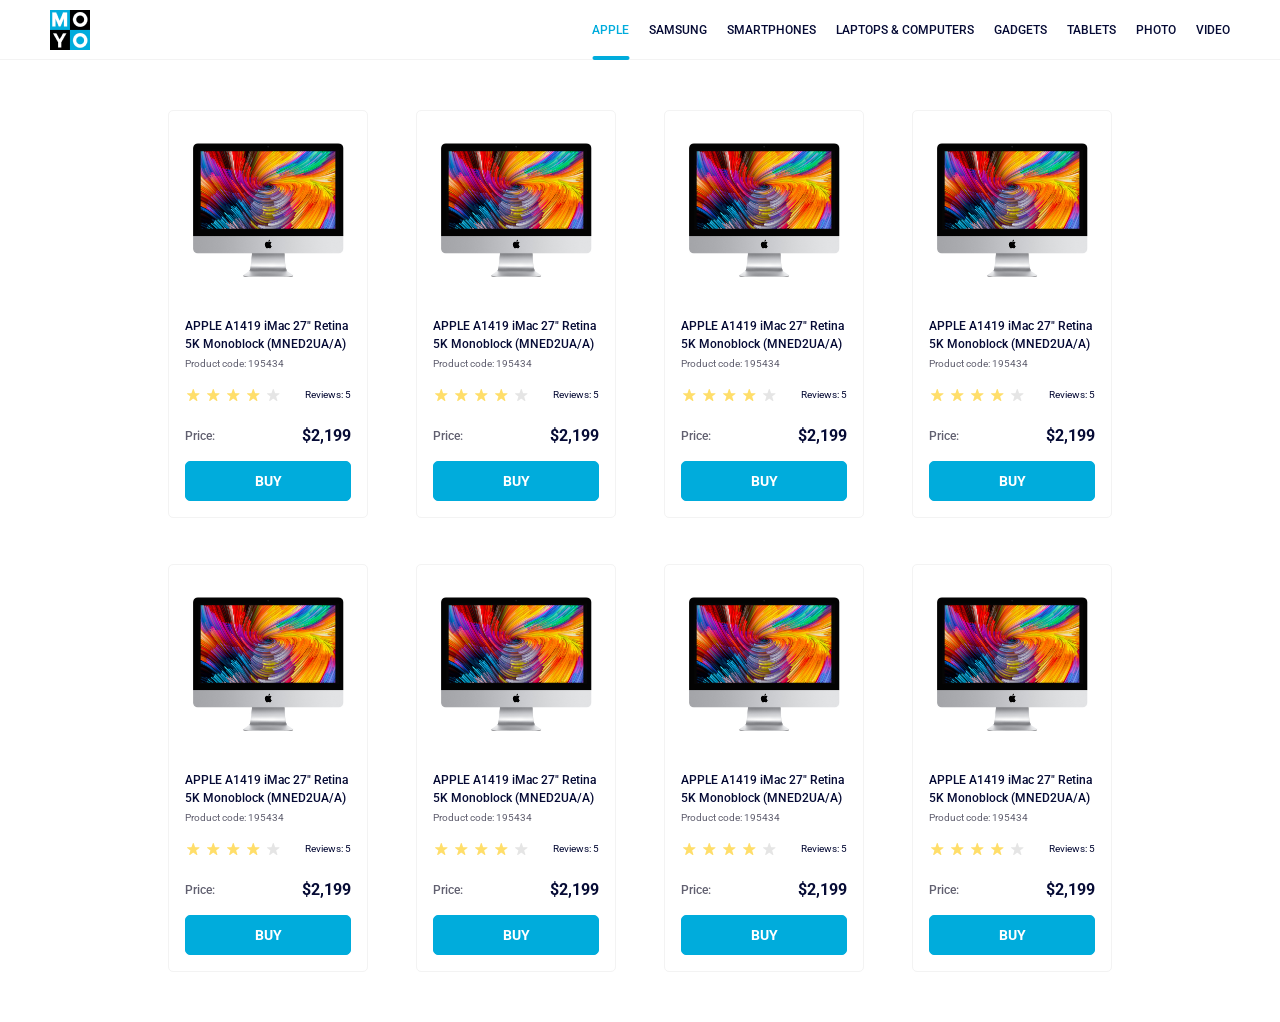
<file: index.html>
<!doctype html><html lang="en" class="page"><head><link rel="preconnect" href="https://fonts.gstatic.com"><link href="https://fonts.googleapis.com/css2?family=Roboto:wght@400;500;700&display=swap" rel="stylesheet"><title>Catalog</title><link rel="preconnect" href="https://fonts.gstatic.com"><link href="https://fonts.googleapis.com/css2?family=Roboto:wght@400;500;700&amp;display=swap" rel="stylesheet"><link rel="stylesheet" href="index.8a232bb3.css"></head><body class="page__body"> <header class="header"> <a href="#" class="header__logo"> <img class="header__logo-image" src="logo.eddae0ff.png" alt="Logo"> </a> <nav class="nav"> <ul class="nav__list"> <li class="nav__item"> <a href="#" class="is-active nav__link"> Apple </a> </li> <li class="nav__item"> <a href="#" class="nav__link"> Samsung </a> </li> <li class="nav__item"> <a href="#" class="nav__link"> Smartphones </a> </li> <li class="nav__item"> <a href="#" class="nav__link" data-qa="nav-hover"> Laptops & Computers </a> </li> <li class="nav__item"> <a href="#" class="nav__link"> Gadgets </a> </li> <li class="nav__item"> <a href="#" class="nav__link"> Tablets </a> </li> <li class="nav__item"> <a href="#" class="nav__link"> Photo </a> </li> <li class="nav__item"> <a href="#" class="nav__link"> Video </a> </li> </ul> </nav> </header> <main class="catalog"> <article class="card" data-qa="card"> <div class="card__image"> <img class="card__image-pic" src="imac.202c52ff.jpeg" alt="Apple iMac"> </div> <div class="card__body"> <h2 class="card__title"> APPLE A1419 iMac 27&quot; Retina 5K Monoblock (MNED2UA/A) </h2> <p class="card__code">Product code: 195434</p> <div class="card__rating"> <div class="stars stars--4"> <span class="stars__item"></span> <span class="stars__item"></span> <span class="stars__item"></span> <span class="stars__item"></span> <span class="stars__item"></span> </div> <p class="card__reviews">Reviews: 5</p> </div> <div class="card__price"> <span class="card__price-label">Price:</span> <span class="card__price-value">$2,199</span> </div> <a href="#" class="card__buy" data-qa="card-hover"> BUY </a> </div> </article> <article class="card"> <div class="card__image"> <img class="card__image-pic" src="imac.202c52ff.jpeg" alt="Apple iMac"> </div> <div class="card__body"> <h2 class="card__title"> APPLE A1419 iMac 27&quot; Retina 5K Monoblock (MNED2UA/A) </h2> <p class="card__code">Product code: 195434</p> <div class="card__rating"> <div class="stars stars--4"> <span class="stars__item"></span> <span class="stars__item"></span> <span class="stars__item"></span> <span class="stars__item"></span> <span class="stars__item"></span> </div> <p class="card__reviews">Reviews: 5</p> </div> <div class="card__price"> <span class="card__price-label">Price:</span> <span class="card__price-value">$2,199</span> </div> <a href="#" class="card__buy"> BUY </a> </div> </article> <article class="card"> <div class="card__image"> <img class="card__image-pic" src="imac.202c52ff.jpeg" alt="Apple iMac"> </div> <div class="card__body"> <h2 class="card__title"> APPLE A1419 iMac 27&quot; Retina 5K Monoblock (MNED2UA/A) </h2> <p class="card__code">Product code: 195434</p> <div class="card__rating"> <div class="stars stars--4"> <span class="stars__item"></span> <span class="stars__item"></span> <span class="stars__item"></span> <span class="stars__item"></span> <span class="stars__item"></span> </div> <p class="card__reviews">Reviews: 5</p> </div> <div class="card__price"> <span class="card__price-label">Price:</span> <span class="card__price-value">$2,199</span> </div> <a href="#" class="card__buy"> BUY </a> </div> </article> <article class="card"> <div class="card__image"> <img class="card__image-pic" src="imac.202c52ff.jpeg" alt="Apple iMac"> </div> <div class="card__body"> <h2 class="card__title"> APPLE A1419 iMac 27&quot; Retina 5K Monoblock (MNED2UA/A) </h2> <p class="card__code">Product code: 195434</p> <div class="card__rating"> <div class="stars stars--4"> <span class="stars__item"></span> <span class="stars__item"></span> <span class="stars__item"></span> <span class="stars__item"></span> <span class="stars__item"></span> </div> <p class="card__reviews">Reviews: 5</p> </div> <div class="card__price"> <span class="card__price-label">Price:</span> <span class="card__price-value">$2,199</span> </div> <a href="#" class="card__buy"> BUY </a> </div> </article> <article class="card"> <div class="card__image"> <img class="card__image-pic" src="imac.202c52ff.jpeg" alt="Apple iMac"> </div> <div class="card__body"> <h2 class="card__title"> APPLE A1419 iMac 27&quot; Retina 5K Monoblock (MNED2UA/A) </h2> <p class="card__code">Product code: 195434</p> <div class="card__rating"> <div class="stars stars--4"> <span class="stars__item"></span> <span class="stars__item"></span> <span class="stars__item"></span> <span class="stars__item"></span> <span class="stars__item"></span> </div> <p class="card__reviews">Reviews: 5</p> </div> <div class="card__price"> <span class="card__price-label">Price:</span> <span class="card__price-value">$2,199</span> </div> <a href="#" class="card__buy"> BUY </a> </div> </article> <article class="card"> <div class="card__image"> <img class="card__image-pic" src="imac.202c52ff.jpeg" alt="Apple iMac"> </div> <div class="card__body"> <h2 class="card__title"> APPLE A1419 iMac 27&quot; Retina 5K Monoblock (MNED2UA/A) </h2> <p class="card__code">Product code: 195434</p> <div class="card__rating"> <div class="stars stars--4"> <span class="stars__item"></span> <span class="stars__item"></span> <span class="stars__item"></span> <span class="stars__item"></span> <span class="stars__item"></span> </div> <p class="card__reviews">Reviews: 5</p> </div> <div class="card__price"> <span class="card__price-label">Price:</span> <span class="card__price-value">$2,199</span> </div> <a href="#" class="card__buy"> BUY </a> </div> </article> <article class="card"> <div class="card__image"> <img class="card__image-pic" src="imac.202c52ff.jpeg" alt="Apple iMac"> </div> <div class="card__body"> <h2 class="card__title"> APPLE A1419 iMac 27&quot; Retina 5K Monoblock (MNED2UA/A) </h2> <p class="card__code">Product code: 195434</p> <div class="card__rating"> <div class="stars stars--4"> <span class="stars__item"></span> <span class="stars__item"></span> <span class="stars__item"></span> <span class="stars__item"></span> <span class="stars__item"></span> </div> <p class="card__reviews">Reviews: 5</p> </div> <div class="card__price"> <span class="card__price-label">Price:</span> <span class="card__price-value">$2,199</span> </div> <a href="#" class="card__buy"> BUY </a> </div> </article> <article class="card"> <div class="card__image"> <img class="card__image-pic" src="imac.202c52ff.jpeg" alt="Apple iMac"> </div> <div class="card__body"> <h2 class="card__title"> APPLE A1419 iMac 27&quot; Retina 5K Monoblock (MNED2UA/A) </h2> <p class="card__code">Product code: 195434</p> <div class="card__rating"> <div class="stars stars--4"> <span class="stars__item"></span> <span class="stars__item"></span> <span class="stars__item"></span> <span class="stars__item"></span> <span class="stars__item"></span> </div> <p class="card__reviews">Reviews: 5</p> </div> <div class="card__price"> <span class="card__price-label">Price:</span> <span class="card__price-value">$2,199</span> </div> <a href="#" class="card__buy"> BUY </a> </div> </article> </main> </body></html>
</file>
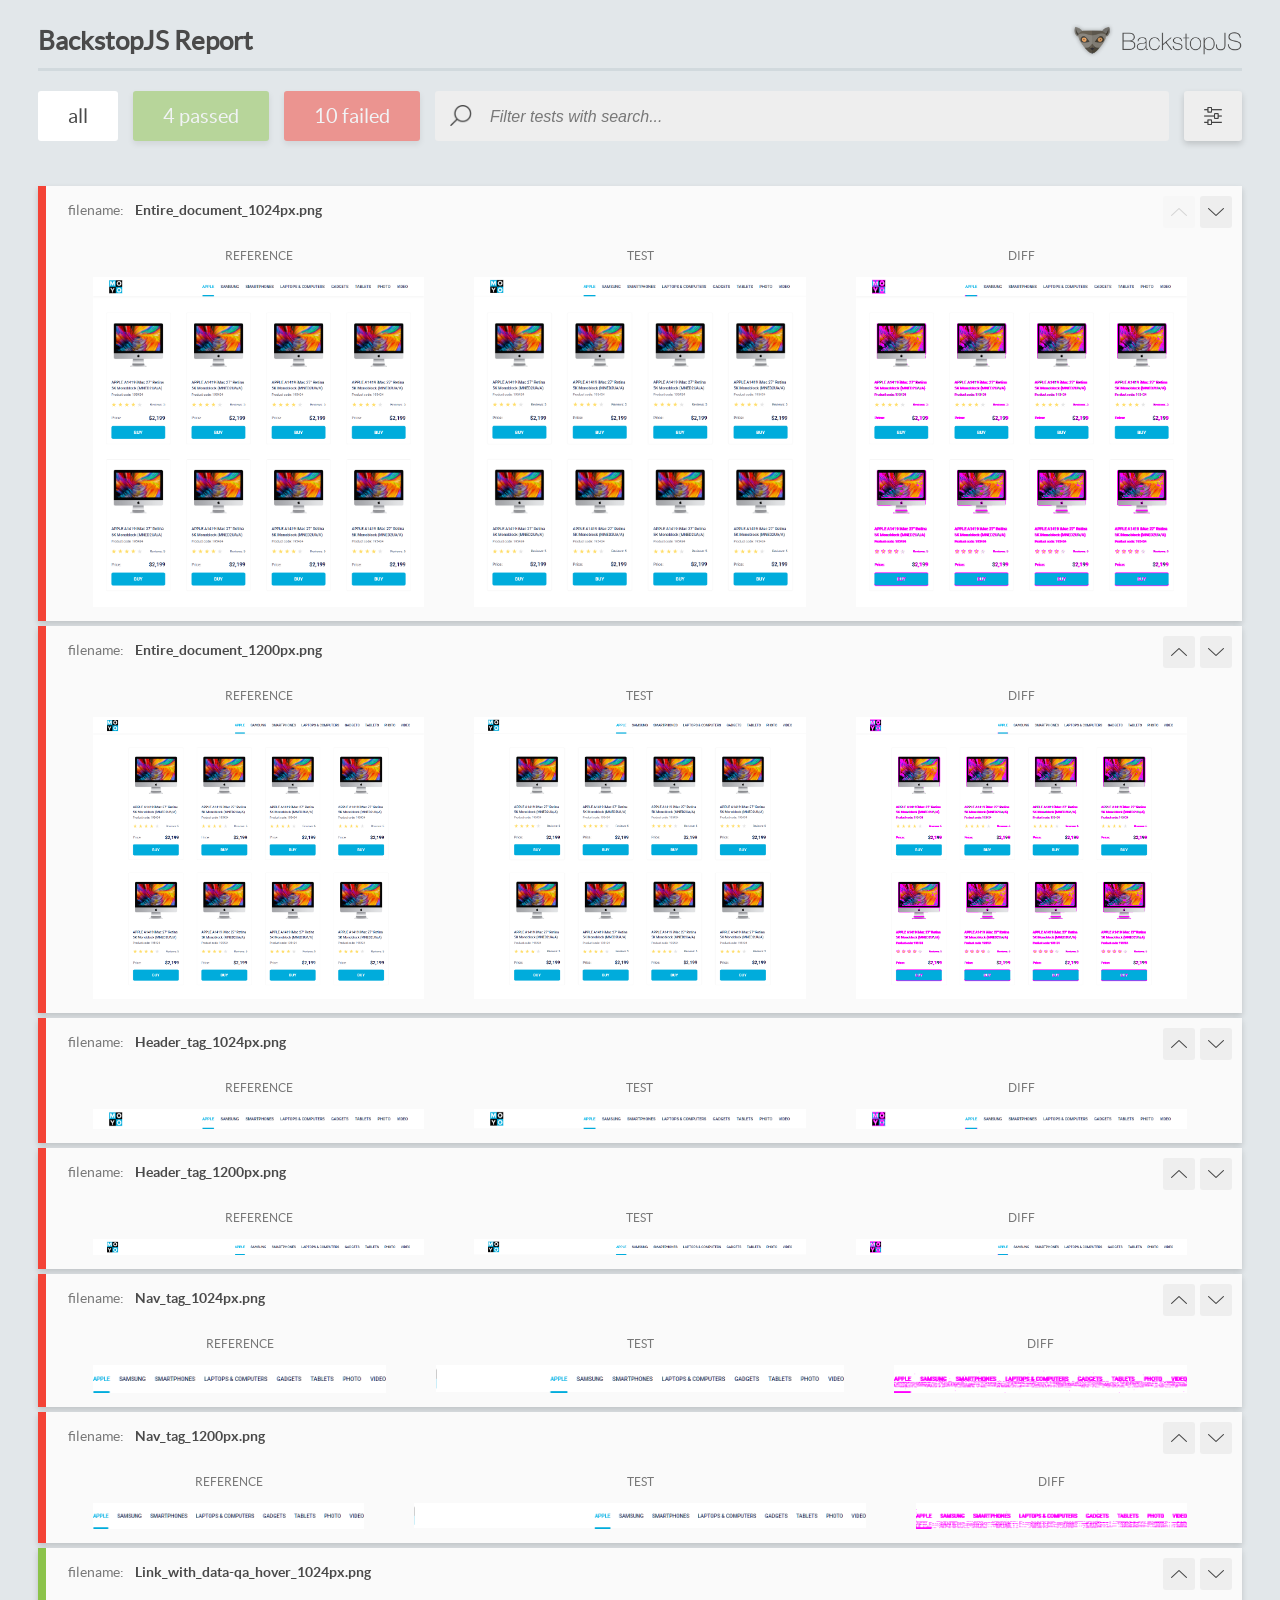
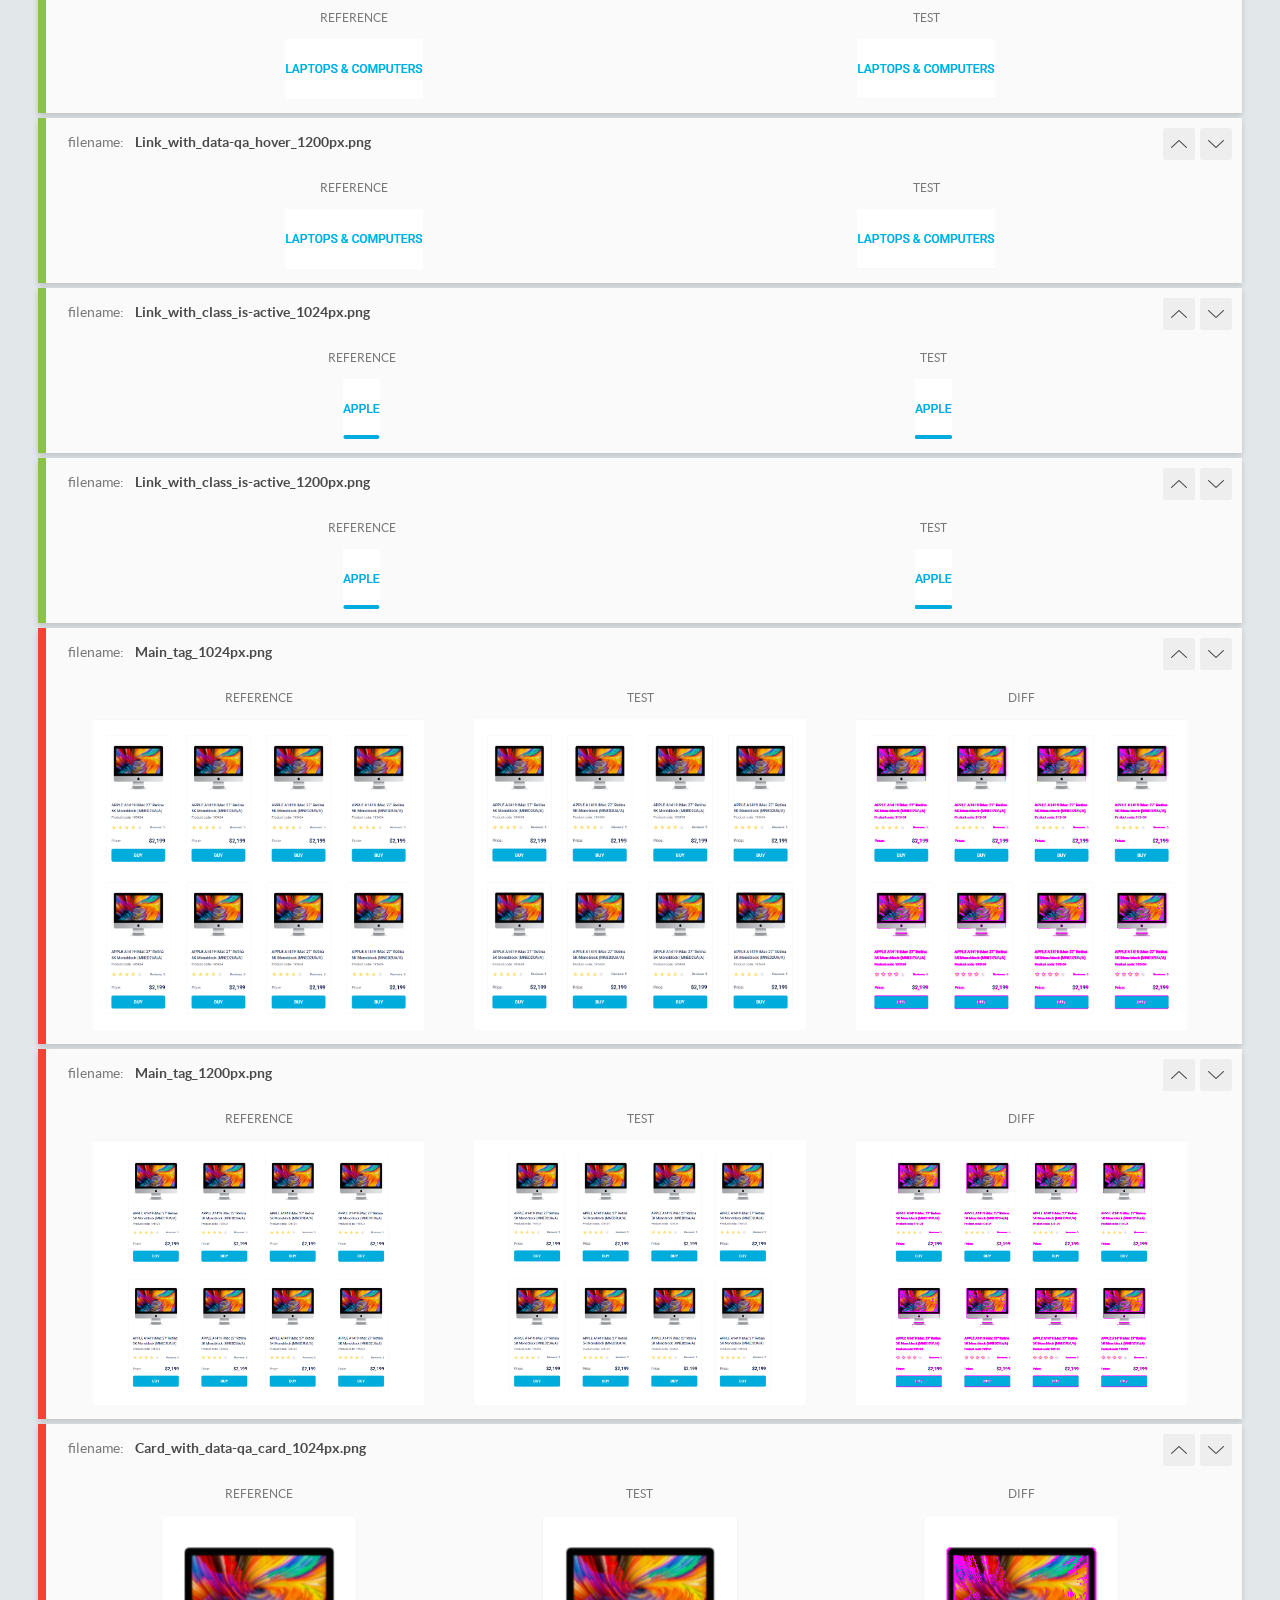
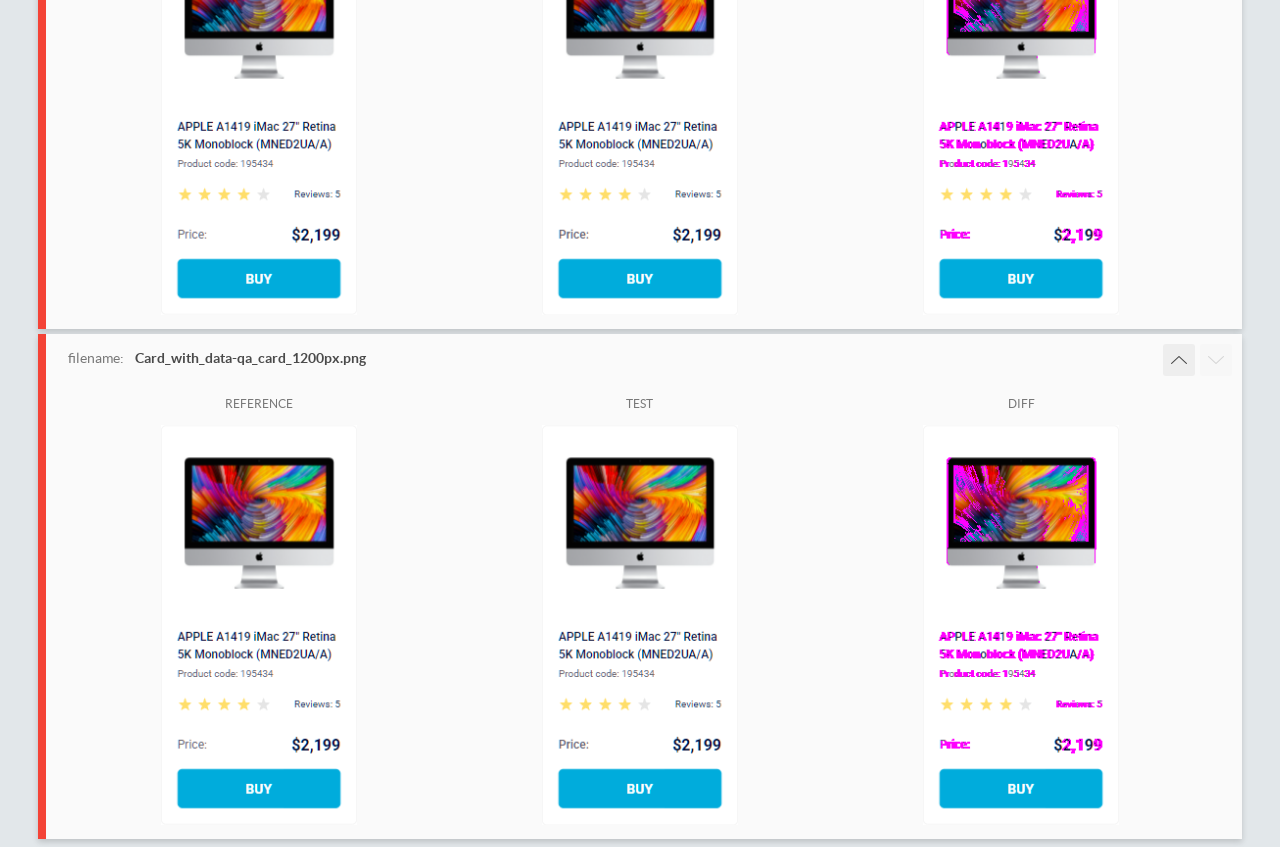
<file: report/html_report/index.html>
<!DOCTYPE html>
<html>
  <head>
    <meta charset="utf-8">
    <!-- Disable Cache -->
    <meta http-equiv="Cache-Control" content="no-cache, no-store, must-revalidate">
    <meta http-equiv="Pragma" content="no-cache">
    <meta http-equiv="Expires" content="0">

    <title>BackstopJS Report</title>

    <style>
      @font-face {
          font-family: 'latoregular';
          src: url('./assets/fonts/lato-regular-webfont.woff2') format('woff2'),
              url('./assets/fonts/lato-regular-webfont.woff') format('woff');
          font-weight: 400;
          font-style: normal;
      }
      @font-face {
          font-family: 'latobold';
          src: url('./assets/fonts/lato-bold-webfont.woff2') format('woff2'),
              url('./assets/fonts/lato-bold-webfont.woff') format('woff');
          font-weight: 700;
          font-style: normal;
      }

      .ReactModal__Body--open {
          overflow: hidden;
      }
      .ReactModal__Body--open .header {
        display: none;
      }

    </style>
  </head>
  <body style="background-color: #E2E7EA">
    <div id="root">

    </div>
    <script>
      function report (report) { // eslint-disable-line no-unused-vars
        window.tests = report;
      }
    </script>
    <script src="config.js"></script>
    <script src="index_bundle.js"></script>
  </body>
</html>
</file>
<file: index.8a232bb3.css>
.card{transform-origin:50%;background-color:#fff;border:1px solid #f3f3f3;border-radius:5px;flex-direction:column;width:200px;height:408px;transition:transform .3s;display:flex;position:relative}.card:hover{z-index:1;transform:scale(1.2)}.card__image{padding:32px 20px 40px}.card__image-pic{width:160px;height:134px;margin:0 auto;display:block}.card__body{flex-direction:column;align-items:center;padding:0 16px 16px;display:flex}.card__title{color:#060b35;width:166px;margin-bottom:4px;font-size:12px;font-weight:500;line-height:18px;transition:color .3s}.card__title-link{color:inherit}.card__code{color:#616070;width:166px;margin-bottom:16px;font-size:10px;font-weight:400;line-height:14px}.card__rating{justify-content:space-between;align-items:center;width:166px;margin-bottom:24px;display:flex}.card__reviews{color:#060b35;font-size:10px;font-weight:400;line-height:14px}.card__price{justify-content:space-between;width:166px;margin-bottom:16px;display:flex}.card__price-label{color:#616070;font-size:12px;line-height:18px}.card__price-value{color:#060b35;font-size:16px;font-weight:700;line-height:18px}.card__buy{color:#fff;background-color:#00acdc;border:1px solid #00acdc;border-radius:5px;justify-content:center;align-items:center;width:166px;height:40px;margin:0 auto;font-size:14px;font-weight:700;line-height:16px;transition:background-color .3s,color .3s;display:flex}.card__buy:hover{color:#00acdc;background-color:#fff}.card:hover .card__title{color:#34568b}.stars{gap:4px;display:flex}.stars__item{background-image:url(star.822d561e.svg);background-position:50%;background-repeat:no-repeat;width:16px;height:16px}.stars--1 .stars__item:nth-child(-n+1),.stars--2 .stars__item:nth-child(-n+2),.stars--3 .stars__item:nth-child(-n+3),.stars--4 .stars__item:nth-child(-n+4),.stars--5 .stars__item:nth-child(-n+5){background-image:url(star-active.edda4c43.svg)}.header{border-bottom:1px solid #f3f3f3;align-items:center;height:60px;padding:0 50px;display:flex}.header__logo{align-items:center;display:inline-flex}.header__logo-image{display:block}.nav{flex:1;justify-content:right;display:flex}.nav__list{gap:20px;display:flex}.nav__link{text-transform:uppercase;color:#060b35;align-items:center;height:60px;line-height:1;transition:color .3s;display:inline-flex}.nav__link:hover{color:#00acdc}.nav__link.is-active{color:#00acdc;position:relative}.nav__link.is-active:after{content:"";background-color:#00acdc;border-radius:8px;width:37px;height:4px;position:absolute;bottom:0;left:50%;transform:translate(-50%)}html{box-sizing:border-box}*,:before,:after{box-sizing:inherit}body{margin:0;font-family:Roboto,sans-serif;font-size:12px;font-weight:500;line-height:100%}body,h1,h2,h3,h4,h5,h6,p{margin:0}ul,ol{margin:0;padding:0;list-style:none}img{max-width:100%;display:block}a{color:inherit;text-decoration:none}.catalog{grid-template-columns:repeat(1,200px);justify-content:center;gap:46px 48px;padding:50px 40px;display:grid;overflow:visible}@media (width>=488px){.catalog{grid-template-columns:repeat(2,200px)}}@media (width>=768px){.catalog{grid-template-columns:repeat(3,200px)}}@media (width>=1024px){.catalog{grid-template-columns:repeat(4,200px)}}
/*# sourceMappingURL=index.8a232bb3.css.map */
</file>
